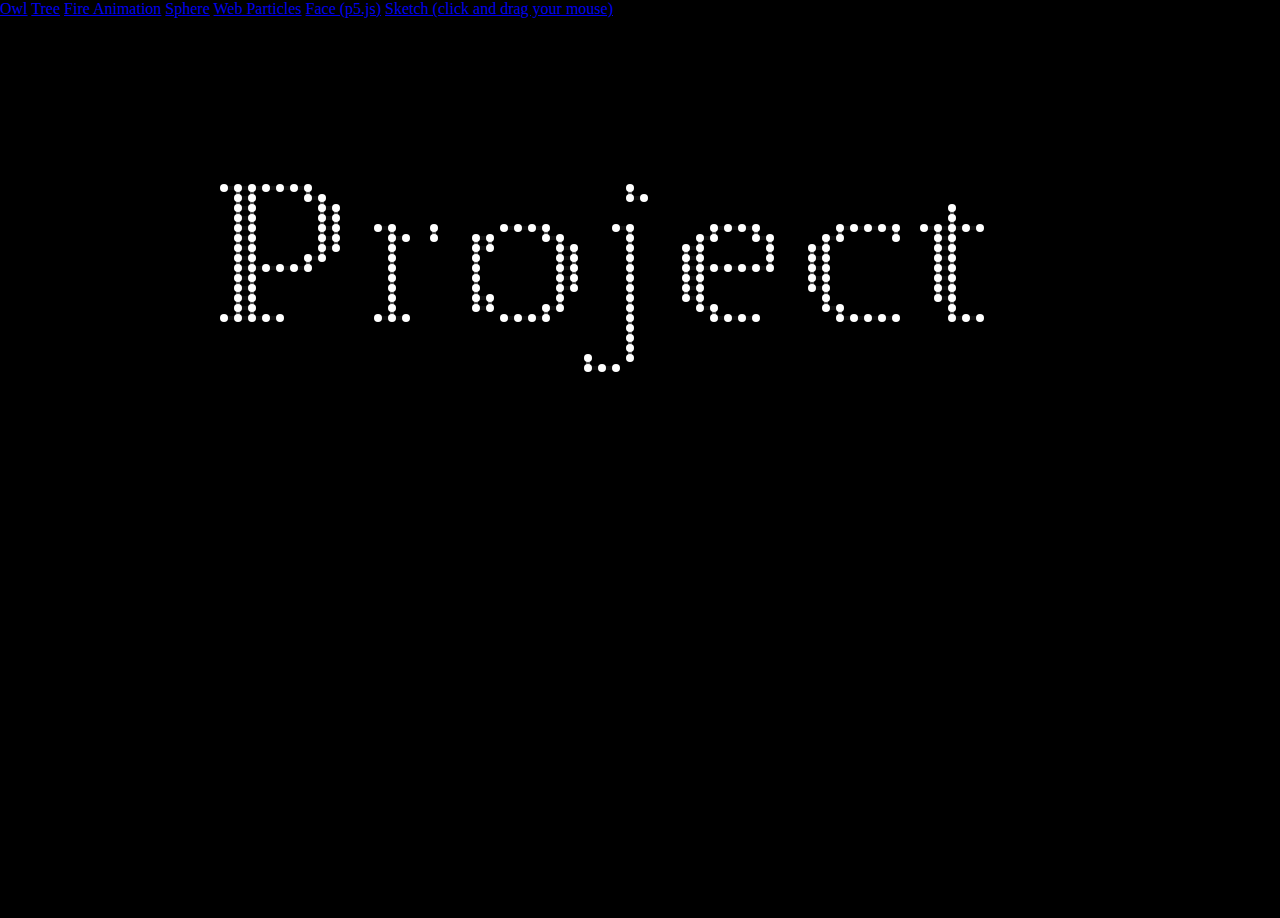
<file: index.html>
<!DOCTYPE html>
<html lang="en">
  <head>
    <meta charset="UTF-8" />
    <meta http-equiv="X-UA-Compatible" content="IE=edge" />
    <meta name="viewport" content="width=device-width, initial-scale=1.0" />
    <link rel="stylesheet" href="style.css" />
    <title>Document</title>
  </head>
  <body>
    <a href="./Owl/Owl.html">Owl</a>
    <a href="./Tree/Tree.html">Tree</a>
    <a href="./Sine/Sine.html">Fire Animation</a>
    <a href="./Sphere/Sphere.html">Sphere</a>
    <a href="./Particle/particle.html">Web Particles</a>
    <a href="./p5_JS/Trial.html">Face (p5.js)</a>
    <a href="./Sketch/">Sketch (click and drag your mouse)</a>
    <div class="c2COntein">
      <canvas id="canvas2"></canvas>
      <script src="Text.js"></script>
    </div>
  </body>
</html>
</file>
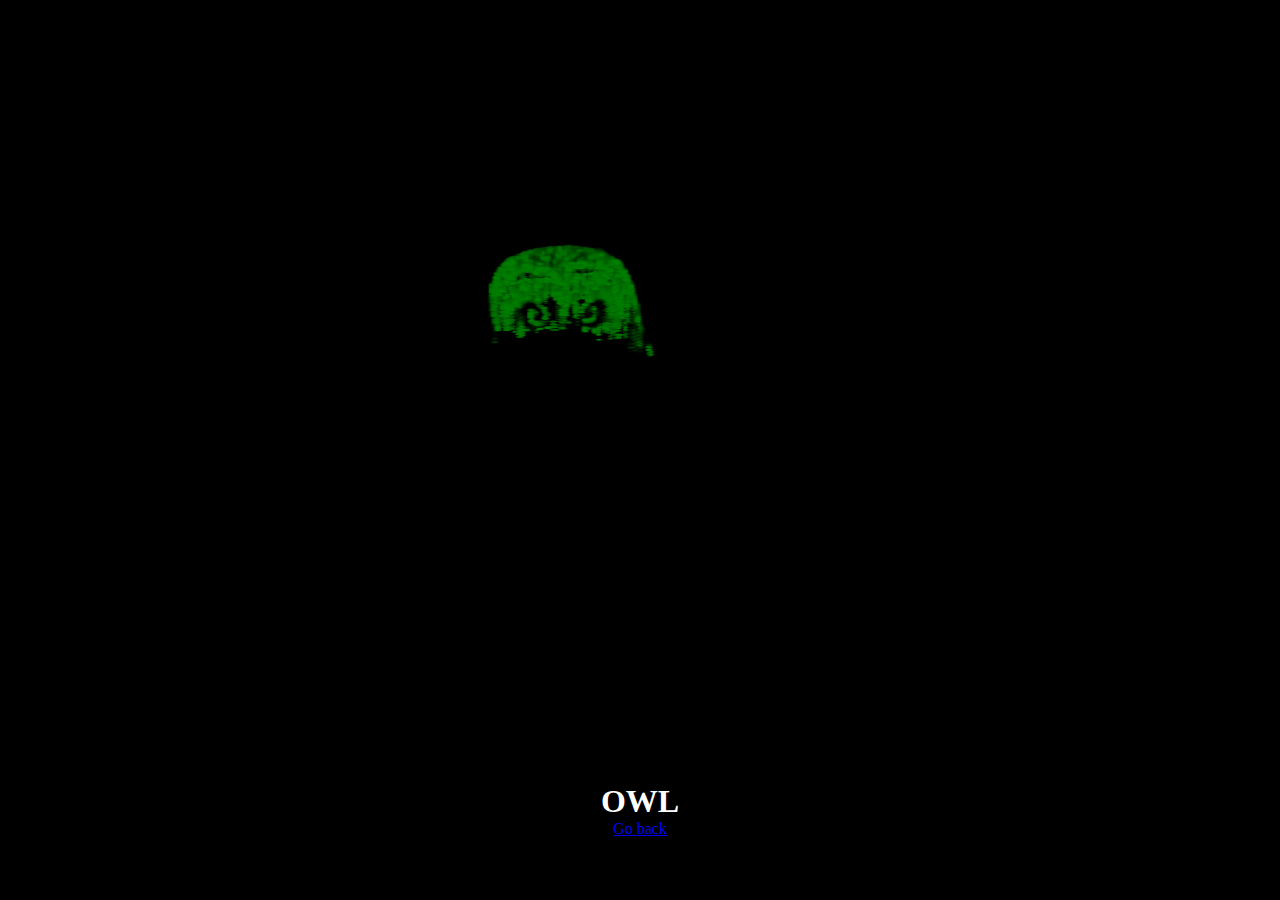
<file: Owl/Owl.html>
<!DOCTYPE html>
<html lang="en">
  <head>
    <meta charset="UTF-8" />
    <meta http-equiv="X-UA-Compatible" content="IE=edge" />
    <link rel="stylesheet" href="../style.css" />
    <meta name="viewport" content="width=device-width, initial-scale=1.0" />
    <title>Document</title>
  </head>
  <body>
    <div class="myText">
      <h1>OWL</h1>
      <a href="/index.html">Go back</a>
      <canvas id="canvas1"></canvas>
      <script src="hello.js"></script>
      <script src="script.js"></script>
    </div>
  </body>
</html>
</file>
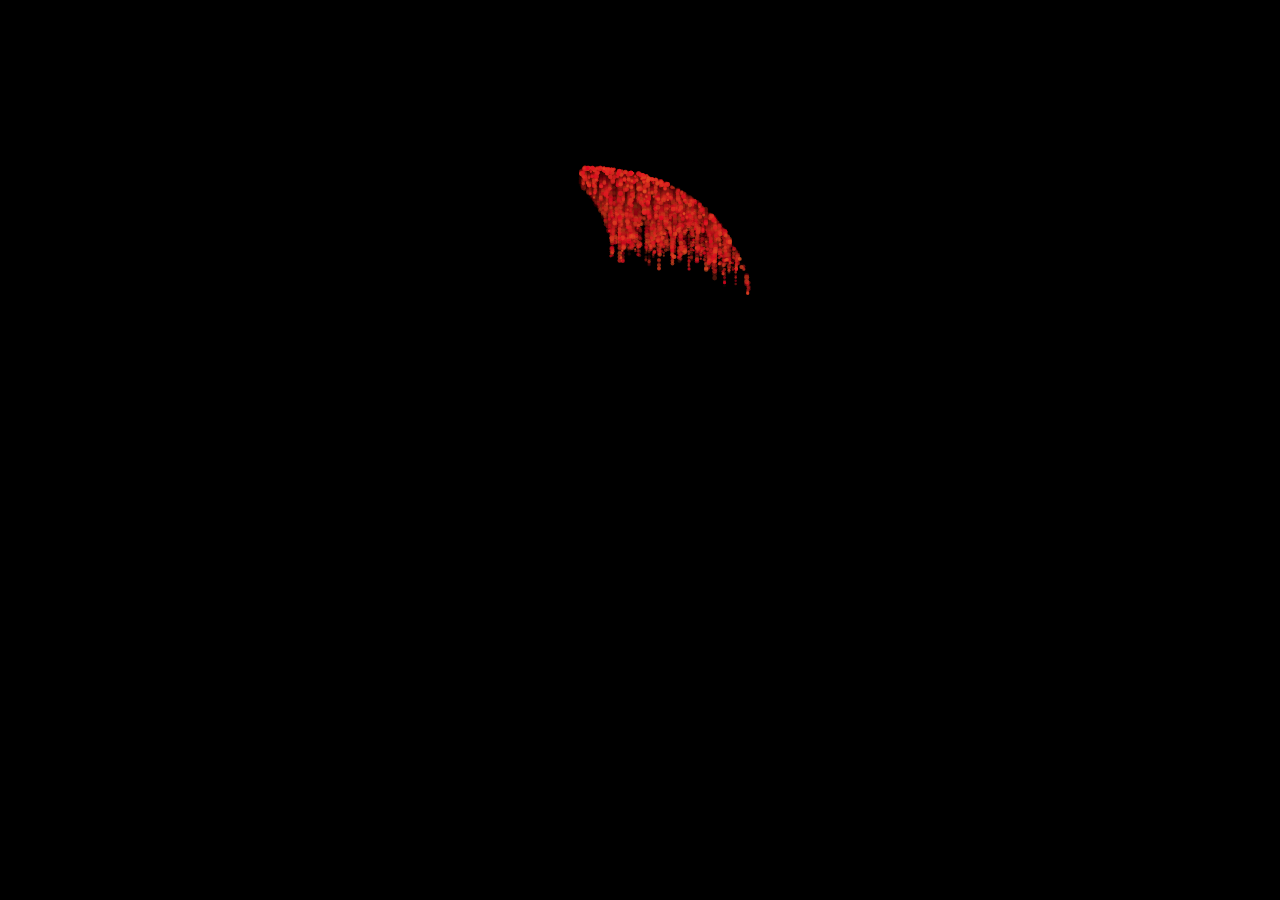
<file: Sine/Sine.html>
<!DOCTYPE html>
<html lang="en">
  <head>
    <meta charset="UTF-8" />
    <meta http-equiv="X-UA-Compatible" content="IE=edge" />
    <meta name="viewport" content="width=device-width, initial-scale=1.0" />
    <meta name="Description" content="Login Form " />
    <link rel="stylesheet" href="../style.css" />
    <title>Sine</title>
  </head>
  <body>
    <canvas id="canvas6"></canvas>
  </body>
  <script src="Fire.js"></script>
  <script src="Sine.js"></script>
</html>
</file>
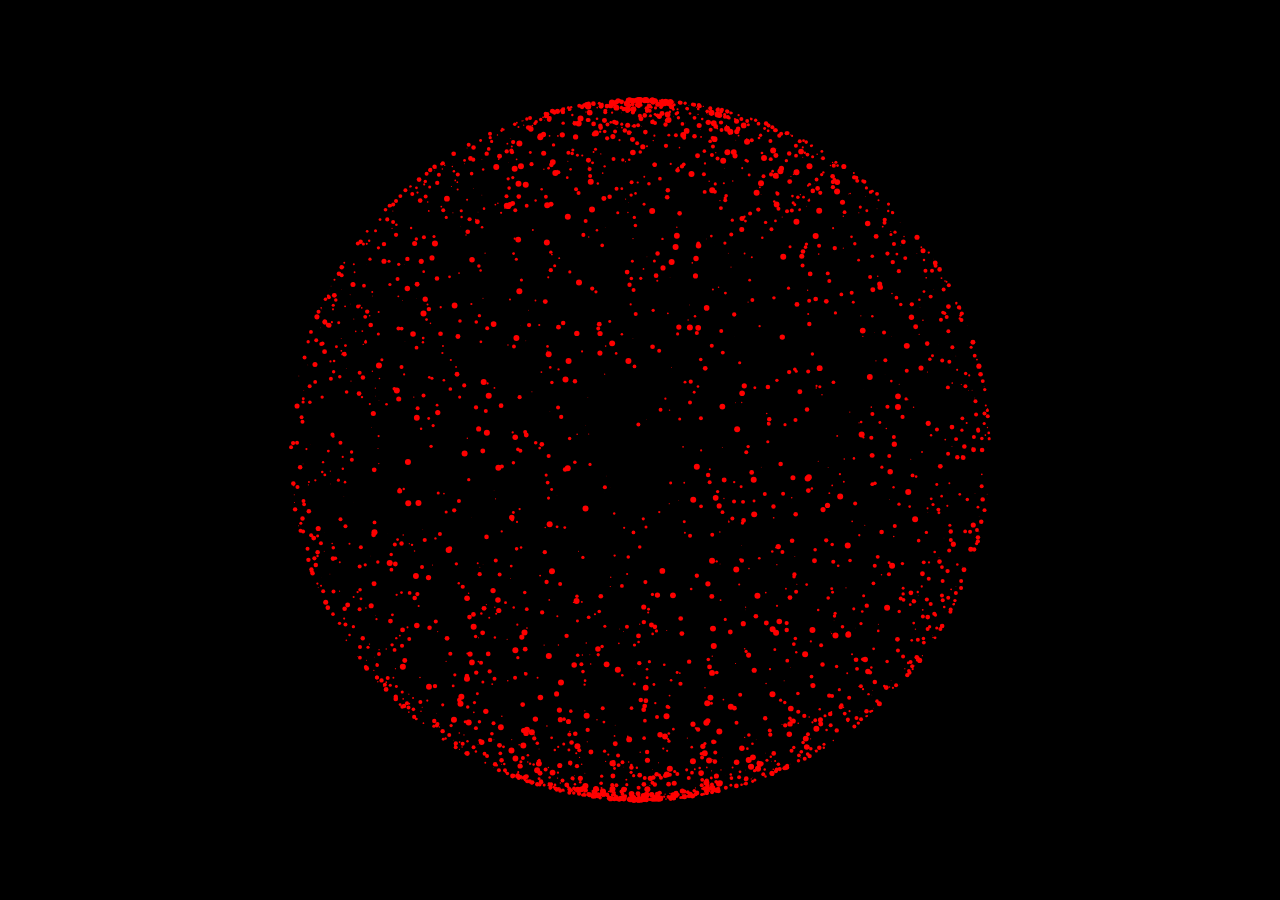
<file: Sphere/Sphere.html>
<!DOCTYPE html>
<html lang="en">
  <head>
    <meta charset="UTF-8" />
    <meta http-equiv="X-UA-Compatible" content="IE=edge" />
    <meta name="viewport" content="width=device-width, initial-scale=1.0" />
    <link rel="stylesheet" href="../style.css" />
    <title>Document</title>
  </head>
  <body class="bDcanvas">
    <canvas id="canvas4" width="1000" height="1000"></canvas>
    <script src="Sphere.js"></script>
  </body>
</html>
</file>
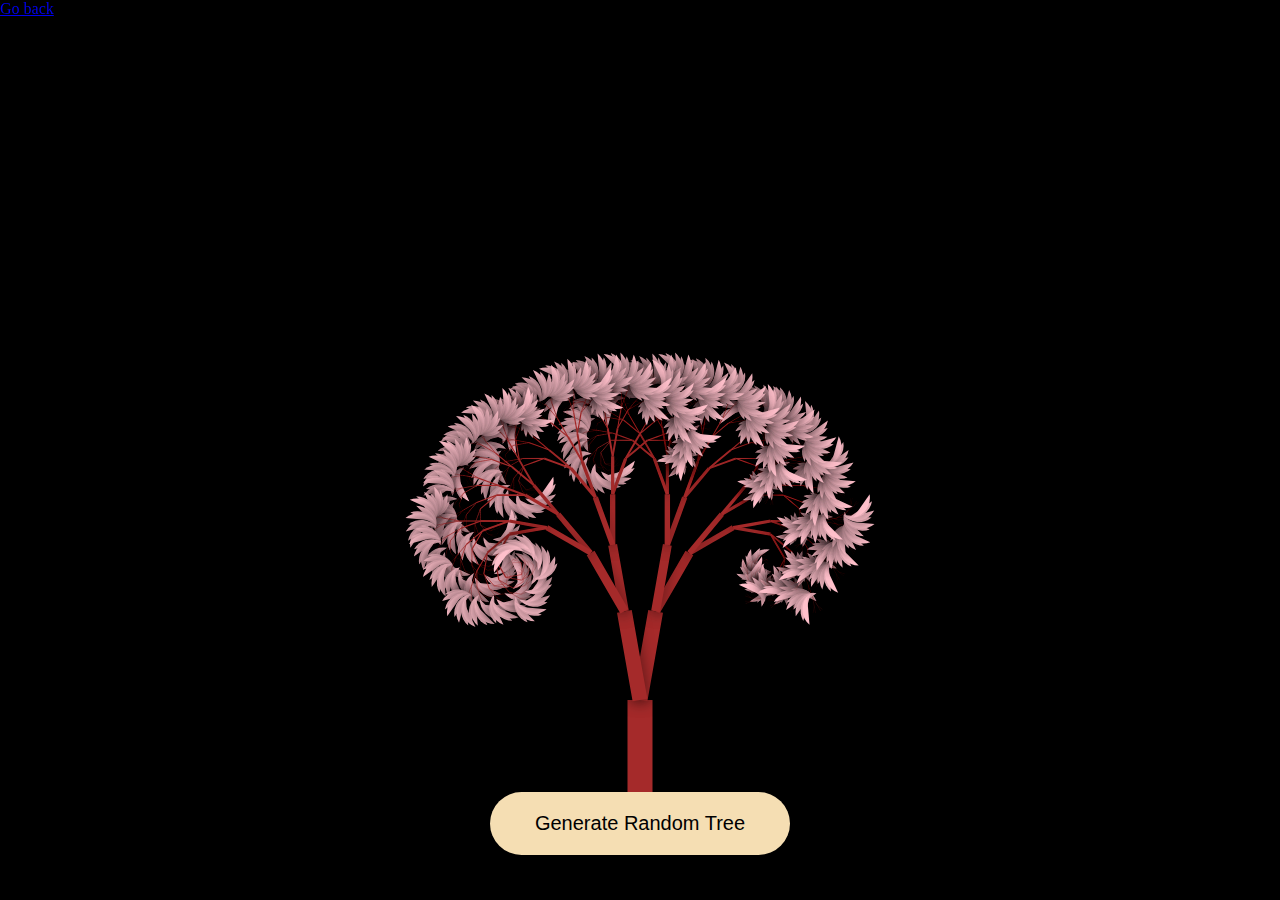
<file: Tree/Tree.html>
<!DOCTYPE html>
<html lang="en">
  <head>
    <meta charset="UTF-8" />
    <meta http-equiv="X-UA-Compatible" content="IE=edge" />
    <meta name="viewport" content="width=device-width, initial-scale=1.0" />
    <link rel="stylesheet" href="../style.css" />
    <title>Document</title>
  </head>
  <body>
    <a href="../index.html" class="boBk">Go back</a>
    <canvas id="canvas3"></canvas>
    <button id="generateTree">Generate Random Tree</button>
    <script src="Tree.js"></script>
  </body>
</html>
</file>
<file: style.css>
* {
  margin: 0;
  padding: 0;
  box-sizing: border-box;
  overflow: hidden;
}
body {
  background-color: black;
}
h1 {
  color: white;
  background-color: black;
}
#canvas1 {
  position: absolute;
  top: 50%;
  left: 50%;
  transform: translate(-50%, -50%);
  width: 800px;
  height: 500px;
  object-position: -100px -10px;
}
.myText {
  padding-top: 87vh;
  text-align: center;
  color: white;
  z-index: 100;
}
.c2COntein {
  overflow: hidden !important;
}

#canvas2 {
  position: absolute;
  overflow: hidden !important;
}

#canvas5 {
  position: absolute;
}

#canvas3 {
  position: absolute;
}

#generateTree {
  cursor: pointer;
  background: wheat;
  outline: none;
  border: none;
  position: absolute;
  left: 0;
  bottom: 5%;
  z-index: 10;
  left: 50%;
  transform: translate(-50%, 0);
  padding: 20px 30px;
  font-size: 20px;
  width: 300px;
  border-radius: 50px;
}

.boBk {
  position: absolute;
  z-index: 100;
}

/* trial .js */
#canvas4 {
  position: absolute;
  background-color: black;
}

.settings {
  color: white;
}

.changetreecloud {
  position: absolute;
  padding: 10px;
  background-color: white;
  color: black;
}

.particle {
  background: #151e2d !important;
}

.particle canvas {
  position: absolute;
}

.particleContainer {
  max-width: 600px;
  z-index: 200;
  background: #1a2332;
  border-radius: 5px;
  box-shadow: rgb(0 0 0 / 20%) 0px 0px 0px 0px, rgb(0 0 0 / 14%) 0px 0px 0px 0px,
    rgb(0 0 0 / 12%) 0px 0px 0px 0px;
  box-sizing: border-box;
  padding: 24px 48px;
  margin-bottom: 15px;
  margin: auto;
}
.particleContainer input {
  width: 100%;
  box-sizing: border-box;
  padding: 10px;
  font-size: 20px;
  outline: none;
  background: #121a28;
  border-radius: 7px;
  border: 3px solid #1f2e2f;
  -webkit-transition: all 0.2s ease;
  transition: all 0.2s ease;
  -webkit-user-select: none;
  -moz-user-select: none;
  -ms-user-select: none;
  user-select: none;
  color: #5f6982;
}
.particleContainer input:focus {
  border: 3px solid rgb(63 94 96);
}

.particleContainer button {
  height: 50px;
  width: 100%;
  line-height: 50px;
  font-family: inherit;
  font-weight: 700;
  text-decoration: none;
  text-transform: uppercase;
  border: none;
  border-radius: 0.2rem;
  outline: none;
  padding: 0 1rem;
  color: #111927;
  -webkit-transition: all 0.2s ease-in-out;
  transition: all 0.2s ease-in-out;
  box-sizing: border-box;
  background: #00efe3;
  border-color: #00efe3;
  cursor: pointer;
}
.windowFixer {
  display: inline-block;
  margin: auto;
  position: absolute;
  text-align: left;
  overflow: hidden;
  z-index: 200;
  height: 320px;
  width: 500px;
  position: absolute;
  left: 50%;
  margin-left: -250px;
  top: 50%;
  margin-top: -250px;
}
.particleContainer > form {
  display: flex;
  flex-direction: column;
}
.particleContainer > form > * {
  margin-bottom: 15px;
}
.particleContainer h1 {
  background: none;
  font-size: 2em;
  margin: 0.67em 0;
}

#particles-js {
  position: absolute;
  width: 100%;
  height: 100%;
  background-image: url("");
  background-repeat: no-repeat;
  background-size: cover;
  background-position: 50% 50%;
}

/* SINE */

#canvas6 {
  z-index: -1;
  position: absolute;
  margin: auto;
  top: 0;
  left: 0;
  bottom: 0;
  right: 0;
}
.loginForm {
  visibility: hidden;
  display: none;
  background-color: rgb(15 17 18 / 90%);
  box-shadow: 0px 4px 11px 2px rgb(0 0 0 / 50%);
  border-radius: 5px;
  color: #fff;
  padding: 1rem;
  text-align: center;
  text-decoration: none;
  position: absolute;
  min-width: 200px;
  min-height: 200px;
  max-width: 400px;
  max-height: 300px;
  z-index: 100;
  margin: auto;
  top: 0;
  left: 0;
  bottom: 0;
  right: 0;
}

.loginForm > input {
  outline: none;
  background-color: #1e252b;
  border: none;
  color: #6c7379;
  width: 90%;
  padding: 12.8px;
  border-radius: 6px;
  margin-bottom: 20px;
  transition: border-color 0.1s ease-in-out 0s, color 0.4s ease-in-out 0s,
    background-color 0.4s ease-in-out 0s;
}
.loginForm h1 {
  background: none !important;
  margin: 0 0 24px 0;
}

.loginForm > button {
  background-color: #f2615d;
  color: black;
  padding: 6px 16px;
  font-size: 0.875rem;
  min-width: 64px;
  box-sizing: border-box;
  transition: background-color 250ms cubic-bezier(0.4, 0, 0.2, 1) 0ms,
    box-shadow 250ms cubic-bezier(0.4, 0, 0.2, 1) 0ms,
    border 250ms cubic-bezier(0.4, 0, 0.2, 1) 0ms;
  font-family: "Roboto", "Helvetica", "Arial", sans-serif;
  font-weight: 500;
  line-height: 1.75;
  border-radius: 4px;
  letter-spacing: 0.02857em;
  text-transform: uppercase;
  border: 0;
  cursor: pointer;
  display: inline-flex;
  position: relative;
  align-items: center;
  vertical-align: middle;
  user-select: none;
  justify-content: center;
  -webkit-appearance: none;
  -webkit-tap-highlight-color: transparent;
  text-decoration: none;
}

.loginForm > button:hover {
  background-color: #ac3d39;
  box-shadow: 0px 3px 1px -2px rgb(0 0 0 / 20%),
    0px 2px 2px 0px rgb(0 0 0 / 14%), 0px 1px 5px 0px rgb(0 0 0 / 12%);
}
</file>
